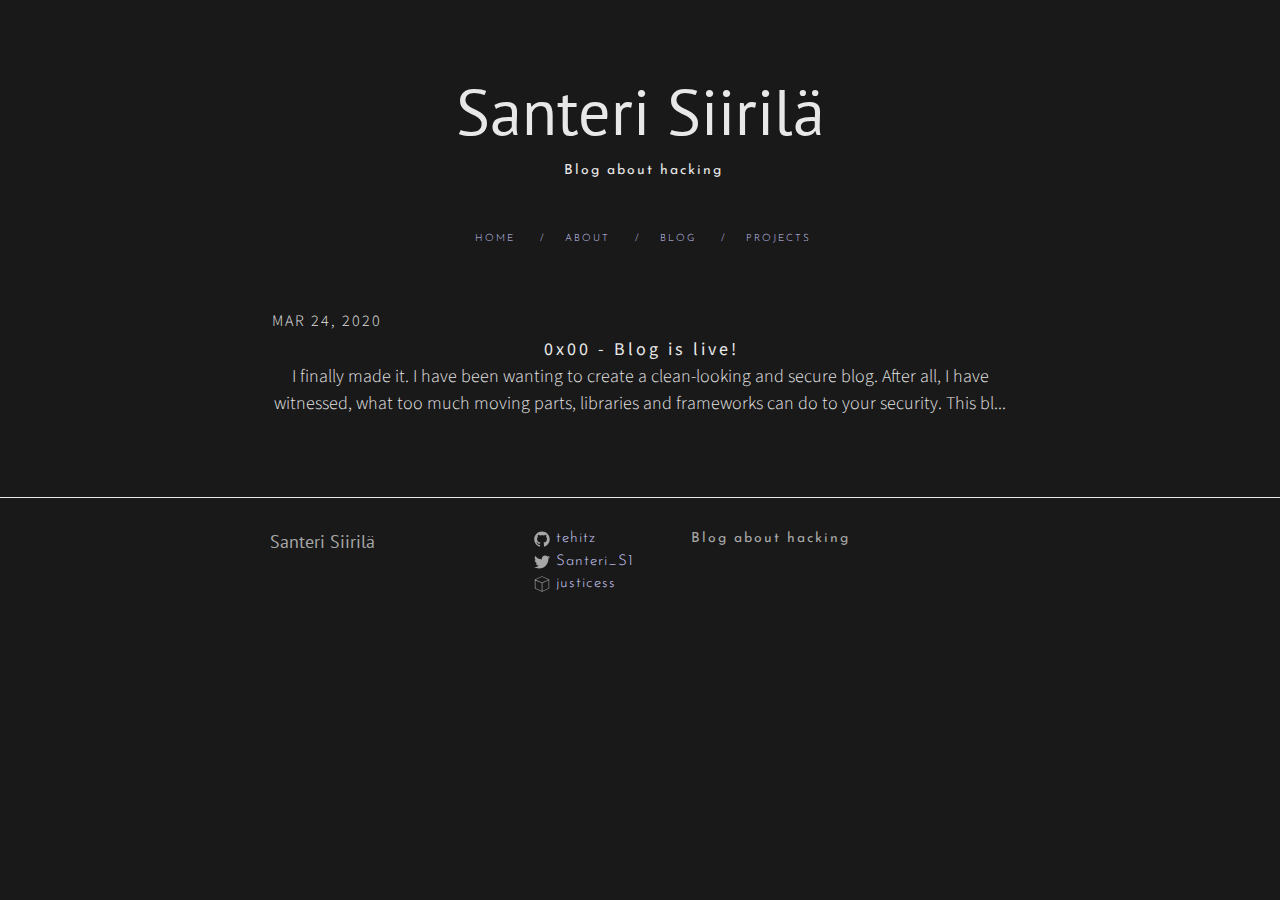
<file: index.html>
<!DOCTYPE html>
<html>

  <head>
  <meta charset="utf-8">
  <meta http-equiv="X-UA-Compatible" content="IE=edge">
  <meta name="viewport" content="width=device-width, initial-scale=1">

  <title>Santeri Siirilä</title>
  <meta name="description" content="Blog about hacking">
  <link href='https://fonts.googleapis.com/css?family=PT+Sans:400,700,400italic,700italic|Source+Sans+Pro:400,700,200,300|Josefin+Sans:400,600,700,300' rel='stylesheet' type='text/css'>
  <link href="https://maxcdn.bootstrapcdn.com/font-awesome/4.5.0/css/font-awesome.min.css" rel="stylesheet">

  <link rel="stylesheet" href="/css/style.css">
  <link rel="canonical" href="http://localhost:4000/">
  <link rel="alternate" type="application/rss+xml" title="Santeri Siirilä" href="http://localhost:4000/feed.xml">
</head>


  <body class=" dark  ">

    
<div class="wrapper">
  <center> <a href="/index.html"><div class="site-title">   Santeri Siirilä </div></a></center>
</div>
<div class="wrapper site-description">
<center>  Blog about hacking </center>
</div>
<div class="wrapper">
  <div class="trigger site-navigation">
    <a class="page-link" href="http://localhost:4000">HOME</a>

    
    
    
    
    
    

    <span class="exclamationMark">/</span><a class="page-link" href="/about/">About</a>
    
    
    

    <span class="exclamationMark">/</span><a class="page-link" href="/blog/">blog</a>
    
    
    
    
    

    <span class="exclamationMark">/</span><a class="page-link" href="/projects/">projects</a>
    
    
    
    
  </div>
</div>


    <div class="page-content">
      <div class="wrapper">
        <div class="home">


  
  <div class="post postContent">
    <div  class="postDate"><time datetime="2020-03-24T13:57:50+02:00" itemprop="datePublished">Mar 24, 2020</time>
    </div>
    <div class="postTag">
      
    </div>
    <br>
    <div class="postTitle">
    <a class='postLink' href="http://localhost:4000/blog/2020/03/24/blog-is-live.html">0x00 - Blog is live!</a>
    </div>
    <div class="postExt">
   I finally made it. I have been wanting to create a clean-looking and secure blog. After all, I have witnessed, what too much moving parts, libraries and frameworks can do to your security.

This bl...
    </div>
  </div>

  
  
  <!--<ul class="post-list">
    
      <li>
        <span class="post-meta-main">Mar 24, 2020</span>

        <h2>
          <a class="post-link-main" href="/blog/2020/03/24/blog-is-live.html">0x00 - Blog is live!</a>
        </h2>
      </li>
    
  </ul>-->



</div>

      </div>
    </div>

    <footer class="site-footer">

  <div class="wrapper">


    <div class="footer-col-wrapper">
      <div class="footer-col footer-col-1">
        <h2 class="footer-heading small-site-title">Santeri Siirilä</h2>
      </div>
      <div class="footer-col footer-col-2 footer-content">
        <ul class="glitcheroo">
          
          <li>
            <a href="https://github.com/tehitz"><span class="icon icon--github"><svg viewBox="0 0 16 16"><path fill="#828282" d="M7.999,0.431c-4.285,0-7.76,3.474-7.76,7.761 c0,3.428,2.223,6.337,5.307,7.363c0.388,0.071,0.53-0.168,0.53-0.374c0-0.184-0.007-0.672-0.01-1.32 c-2.159,0.469-2.614-1.04-2.614-1.04c-0.353-0.896-0.862-1.135-0.862-1.135c-0.705-0.481,0.053-0.472,0.053-0.472 c0.779,0.055,1.189,0.8,1.189,0.8c0.692,1.186,1.816,0.843,2.258,0.645c0.071-0.502,0.271-0.843,0.493-1.037 C4.86,11.425,3.049,10.76,3.049,7.786c0-0.847,0.302-1.54,0.799-2.082C3.768,5.507,3.501,4.718,3.924,3.65 c0,0,0.652-0.209,2.134,0.796C6.677,4.273,7.34,4.187,8,4.184c0.659,0.003,1.323,0.089,1.943,0.261 c1.482-1.004,2.132-0.796,2.132-0.796c0.423,1.068,0.157,1.857,0.077,2.054c0.497,0.542,0.798,1.235,0.798,2.082 c0,2.981-1.814,3.637-3.543,3.829c0.279,0.24,0.527,0.713,0.527,1.437c0,1.037-0.01,1.874-0.01,2.129 c0,0.208,0.14,0.449,0.534,0.373c3.081-1.028,5.302-3.935,5.302-7.362C15.76,3.906,12.285,0.431,7.999,0.431z"/></svg>
</span><span class="username">tehitz</span></a>

          </li>
          

          
          <li>
            <a href="https://twitter.com/Santeri_S1"><span class="icon icon--twitter"><svg viewBox="0 0 16 16"><path fill="#828282" d="M15.969,3.058c-0.586,0.26-1.217,0.436-1.878,0.515c0.675-0.405,1.194-1.045,1.438-1.809c-0.632,0.375-1.332,0.647-2.076,0.793c-0.596-0.636-1.446-1.033-2.387-1.033c-1.806,0-3.27,1.464-3.27,3.27 c0,0.256,0.029,0.506,0.085,0.745C5.163,5.404,2.753,4.102,1.14,2.124C0.859,2.607,0.698,3.168,0.698,3.767 c0,1.134,0.577,2.135,1.455,2.722C1.616,6.472,1.112,6.325,0.671,6.08c0,0.014,0,0.027,0,0.041c0,1.584,1.127,2.906,2.623,3.206 C3.02,9.402,2.731,9.442,2.433,9.442c-0.211,0-0.416-0.021-0.615-0.059c0.416,1.299,1.624,2.245,3.055,2.271 c-1.119,0.877-2.529,1.4-4.061,1.4c-0.264,0-0.524-0.015-0.78-0.046c1.447,0.928,3.166,1.469,5.013,1.469 c6.015,0,9.304-4.983,9.304-9.304c0-0.142-0.003-0.283-0.009-0.423C14.976,4.29,15.531,3.714,15.969,3.058z"/></svg>
</span><span class="username">Santeri_S1</span></a>

          </li>
          

          
          <li>
            <a href="https://www.hackthebox.eu/profile/110808"><span class="icon"><?xml version="1.0" encoding="utf-8"?>
<!-- Svg Vector Icons : http://www.onlinewebfonts.com/icon -->
<!DOCTYPE svg PUBLIC "-//W3C//DTD SVG 1.1//EN" "http://www.w3.org/Graphics/SVG/1.1/DTD/svg11.dtd">
<svg version="1.1" xmlns="http://www.w3.org/2000/svg" xmlns:xlink="http://www.w3.org/1999/xlink" x="0px" y="0px" viewBox="0 0 1000 1000" enable-background="new 0 0 1000 1000" xml:space="preserve">
<g><path d="M50.8,214.2L500,10l449.2,204.2v571.7L500,990L50.8,785.8V214.2L50.8,214.2z M90.6,278.2v482.5l391.3,175V444.5 M915.3,761.9V268.6L524.1,443.3v491.2L915.3,761.9z M907.7,231.7L500,50.6L96.3,236.5L500,409.2L907.7,231.7z"/></g>
</svg>
</span><span class="username">justicess</span></a>

          </li>
          
        </ul>
      </div>

      <div class="footer-col footer-col-3 site-description">
        <p>Blog about hacking</p>
      </div>
    </div>

  </div>

</footer>


  </body>

</html>
</file>
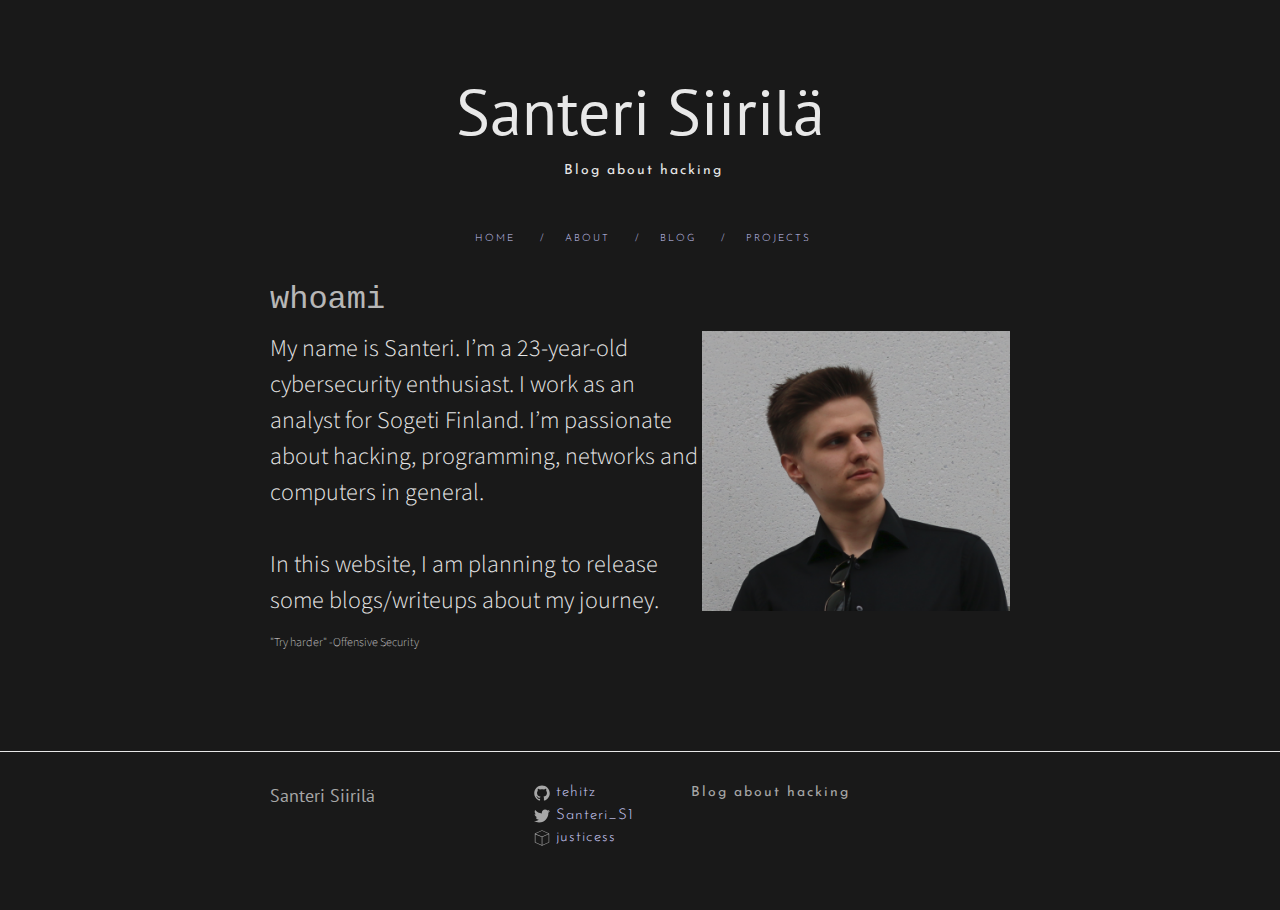
<file: about/index.html>
<!DOCTYPE html>
<html>

  <head>
  <meta charset="utf-8">
  <meta http-equiv="X-UA-Compatible" content="IE=edge">
  <meta name="viewport" content="width=device-width, initial-scale=1">

  <title>About</title>
  <meta name="description" content="Blog about hacking">
  <link href='https://fonts.googleapis.com/css?family=PT+Sans:400,700,400italic,700italic|Source+Sans+Pro:400,700,200,300|Josefin+Sans:400,600,700,300' rel='stylesheet' type='text/css'>
  <link href="https://maxcdn.bootstrapcdn.com/font-awesome/4.5.0/css/font-awesome.min.css" rel="stylesheet">

  <link rel="stylesheet" href="/css/style.css">
  <link rel="canonical" href="http://localhost:4000/about/">
  <link rel="alternate" type="application/rss+xml" title="Santeri Siirilä" href="http://localhost:4000/feed.xml">
</head>


  <body class=" dark  ">

    
<div class="wrapper">
  <center> <a href="/index.html"><div class="site-title">   Santeri Siirilä </div></a></center>
</div>
<div class="wrapper site-description">
<center>  Blog about hacking </center>
</div>
<div class="wrapper">
  <div class="trigger site-navigation">
    <a class="page-link" href="http://localhost:4000">HOME</a>

    
    
    
    
    
    

    <span class="exclamationMark">/</span><a class="page-link" href="/about/">About</a>
    
    
    

    <span class="exclamationMark">/</span><a class="page-link" href="/blog/">blog</a>
    
    
    
    
    

    <span class="exclamationMark">/</span><a class="page-link" href="/projects/">projects</a>
    
    
    
    
  </div>
</div>


    <div class="page-content">
      <div class="wrapper">
        <article class="post">

  <header class="post-header">
  <!--  <h1 class="post-title">About</h1>-->
  </header>

  

  <div class="post-content">
    <h2 class="parent">whoami </h2>

<p><img src="../me.png" alt="Me" class="image-floated" /></p>

<p>My name is Santeri. I’m a 23-year-old cybersecurity enthusiast. I work as an analyst for Sogeti Finland. I’m passionate about hacking, programming, networks and computers in general. <br /><br />
In this website, I am planning to release some blogs/writeups about my journey.</p>

<h6>"Try harder" -Offensive Security</h6>

  </div>

</article>

      </div>
    </div>

    <footer class="site-footer">

  <div class="wrapper">


    <div class="footer-col-wrapper">
      <div class="footer-col footer-col-1">
        <h2 class="footer-heading small-site-title">Santeri Siirilä</h2>
      </div>
      <div class="footer-col footer-col-2 footer-content">
        <ul class="glitcheroo">
          
          <li>
            <a href="https://github.com/tehitz"><span class="icon icon--github"><svg viewBox="0 0 16 16"><path fill="#828282" d="M7.999,0.431c-4.285,0-7.76,3.474-7.76,7.761 c0,3.428,2.223,6.337,5.307,7.363c0.388,0.071,0.53-0.168,0.53-0.374c0-0.184-0.007-0.672-0.01-1.32 c-2.159,0.469-2.614-1.04-2.614-1.04c-0.353-0.896-0.862-1.135-0.862-1.135c-0.705-0.481,0.053-0.472,0.053-0.472 c0.779,0.055,1.189,0.8,1.189,0.8c0.692,1.186,1.816,0.843,2.258,0.645c0.071-0.502,0.271-0.843,0.493-1.037 C4.86,11.425,3.049,10.76,3.049,7.786c0-0.847,0.302-1.54,0.799-2.082C3.768,5.507,3.501,4.718,3.924,3.65 c0,0,0.652-0.209,2.134,0.796C6.677,4.273,7.34,4.187,8,4.184c0.659,0.003,1.323,0.089,1.943,0.261 c1.482-1.004,2.132-0.796,2.132-0.796c0.423,1.068,0.157,1.857,0.077,2.054c0.497,0.542,0.798,1.235,0.798,2.082 c0,2.981-1.814,3.637-3.543,3.829c0.279,0.24,0.527,0.713,0.527,1.437c0,1.037-0.01,1.874-0.01,2.129 c0,0.208,0.14,0.449,0.534,0.373c3.081-1.028,5.302-3.935,5.302-7.362C15.76,3.906,12.285,0.431,7.999,0.431z"/></svg>
</span><span class="username">tehitz</span></a>

          </li>
          

          
          <li>
            <a href="https://twitter.com/Santeri_S1"><span class="icon icon--twitter"><svg viewBox="0 0 16 16"><path fill="#828282" d="M15.969,3.058c-0.586,0.26-1.217,0.436-1.878,0.515c0.675-0.405,1.194-1.045,1.438-1.809c-0.632,0.375-1.332,0.647-2.076,0.793c-0.596-0.636-1.446-1.033-2.387-1.033c-1.806,0-3.27,1.464-3.27,3.27 c0,0.256,0.029,0.506,0.085,0.745C5.163,5.404,2.753,4.102,1.14,2.124C0.859,2.607,0.698,3.168,0.698,3.767 c0,1.134,0.577,2.135,1.455,2.722C1.616,6.472,1.112,6.325,0.671,6.08c0,0.014,0,0.027,0,0.041c0,1.584,1.127,2.906,2.623,3.206 C3.02,9.402,2.731,9.442,2.433,9.442c-0.211,0-0.416-0.021-0.615-0.059c0.416,1.299,1.624,2.245,3.055,2.271 c-1.119,0.877-2.529,1.4-4.061,1.4c-0.264,0-0.524-0.015-0.78-0.046c1.447,0.928,3.166,1.469,5.013,1.469 c6.015,0,9.304-4.983,9.304-9.304c0-0.142-0.003-0.283-0.009-0.423C14.976,4.29,15.531,3.714,15.969,3.058z"/></svg>
</span><span class="username">Santeri_S1</span></a>

          </li>
          

          
          <li>
            <a href="https://www.hackthebox.eu/profile/110808"><span class="icon"><?xml version="1.0" encoding="utf-8"?>
<!-- Svg Vector Icons : http://www.onlinewebfonts.com/icon -->
<!DOCTYPE svg PUBLIC "-//W3C//DTD SVG 1.1//EN" "http://www.w3.org/Graphics/SVG/1.1/DTD/svg11.dtd">
<svg version="1.1" xmlns="http://www.w3.org/2000/svg" xmlns:xlink="http://www.w3.org/1999/xlink" x="0px" y="0px" viewBox="0 0 1000 1000" enable-background="new 0 0 1000 1000" xml:space="preserve">
<g><path d="M50.8,214.2L500,10l449.2,204.2v571.7L500,990L50.8,785.8V214.2L50.8,214.2z M90.6,278.2v482.5l391.3,175V444.5 M915.3,761.9V268.6L524.1,443.3v491.2L915.3,761.9z M907.7,231.7L500,50.6L96.3,236.5L500,409.2L907.7,231.7z"/></g>
</svg>
</span><span class="username">justicess</span></a>

          </li>
          
        </ul>
      </div>

      <div class="footer-col footer-col-3 site-description">
        <p>Blog about hacking</p>
      </div>
    </div>

  </div>

</footer>


  </body>

</html>
</file>
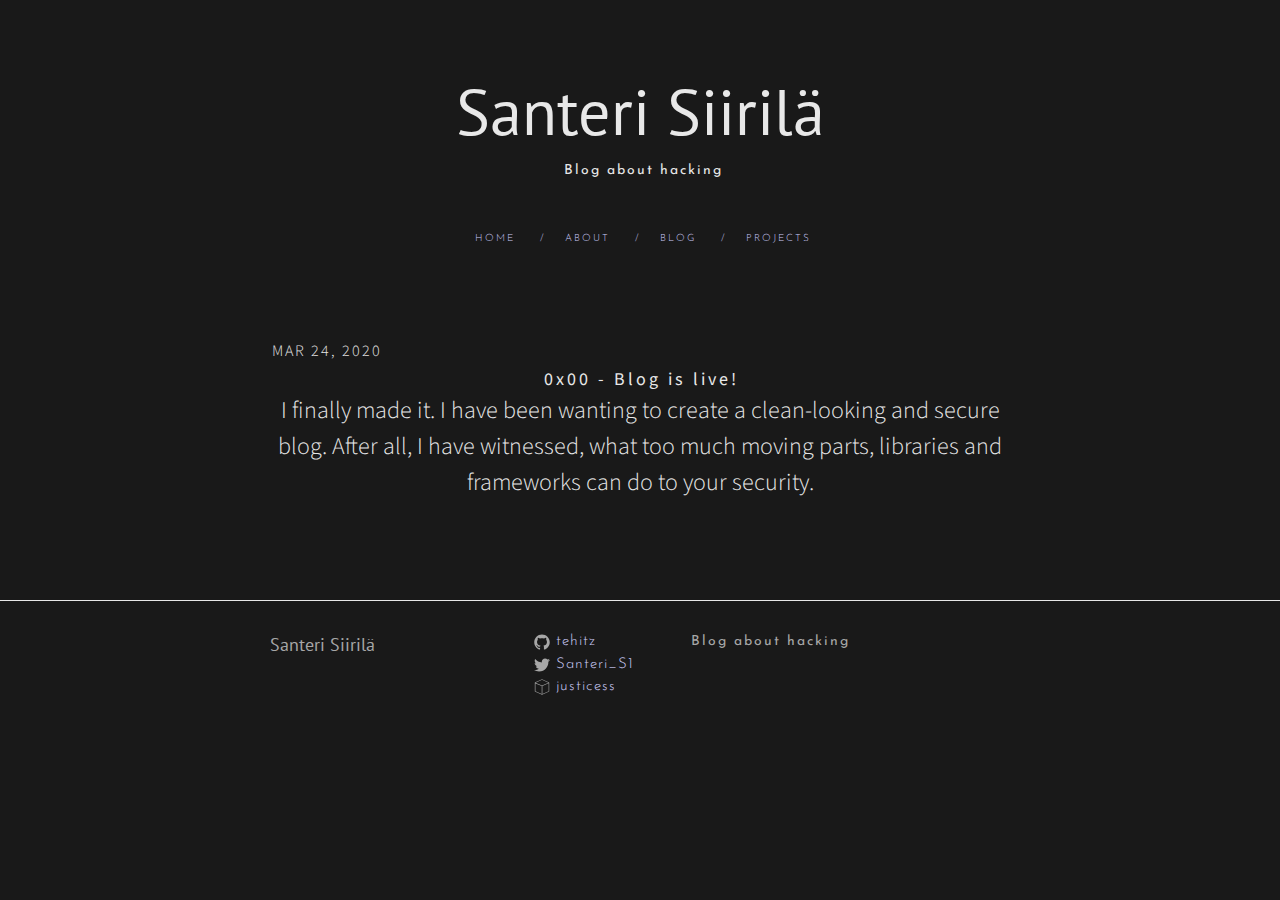
<file: blog/index.html>
<!DOCTYPE html>
<html>

  <head>
  <meta charset="utf-8">
  <meta http-equiv="X-UA-Compatible" content="IE=edge">
  <meta name="viewport" content="width=device-width, initial-scale=1">

  <title>blog</title>
  <meta name="description" content="Blog about hacking">
  <link href='https://fonts.googleapis.com/css?family=PT+Sans:400,700,400italic,700italic|Source+Sans+Pro:400,700,200,300|Josefin+Sans:400,600,700,300' rel='stylesheet' type='text/css'>
  <link href="https://maxcdn.bootstrapcdn.com/font-awesome/4.5.0/css/font-awesome.min.css" rel="stylesheet">

  <link rel="stylesheet" href="/css/style.css">
  <link rel="canonical" href="http://localhost:4000/blog/">
  <link rel="alternate" type="application/rss+xml" title="Santeri Siirilä" href="http://localhost:4000/feed.xml">
</head>


  <body class=" dark  ">

    
<div class="wrapper">
  <center> <a href="/index.html"><div class="site-title">   Santeri Siirilä </div></a></center>
</div>
<div class="wrapper site-description">
<center>  Blog about hacking </center>
</div>
<div class="wrapper">
  <div class="trigger site-navigation">
    <a class="page-link" href="http://localhost:4000">HOME</a>

    
    
    
    
    
    

    <span class="exclamationMark">/</span><a class="page-link" href="/about/">About</a>
    
    
    

    <span class="exclamationMark">/</span><a class="page-link" href="/blog/">blog</a>
    
    
    
    
    

    <span class="exclamationMark">/</span><a class="page-link" href="/projects/">projects</a>
    
    
    
    
  </div>
</div>


    <div class="page-content">
      <div class="wrapper">
        <article class="post">

  <header class="post-header">
  <!--  <h1 class="post-title">blog</h1>-->
  </header>

  

  <div class="post-content">
    





<div class="post postContent">
  <div  class="postDate"><time datetime="2020-03-24T13:57:50+02:00" itemprop="datePublished">Mar 24, 2020</time>
  </div>
  <div class="postTag">
    
  </div>
  <br>
  <div class="postTitle">
  <a class='postLink' href="http://localhost:4000/blog/2020/03/24/blog-is-live.html">0x00 - Blog is live!</a>
  </div>
  <div class="postExt">
    <p>I finally made it. I have been wanting to create a clean-looking and secure blog. After all, I have witnessed, what too much moving parts, libraries and frameworks can do to your security.</p>

  </div>
</div>





  </div>

</article>

      </div>
    </div>

    <footer class="site-footer">

  <div class="wrapper">


    <div class="footer-col-wrapper">
      <div class="footer-col footer-col-1">
        <h2 class="footer-heading small-site-title">Santeri Siirilä</h2>
      </div>
      <div class="footer-col footer-col-2 footer-content">
        <ul class="glitcheroo">
          
          <li>
            <a href="https://github.com/tehitz"><span class="icon icon--github"><svg viewBox="0 0 16 16"><path fill="#828282" d="M7.999,0.431c-4.285,0-7.76,3.474-7.76,7.761 c0,3.428,2.223,6.337,5.307,7.363c0.388,0.071,0.53-0.168,0.53-0.374c0-0.184-0.007-0.672-0.01-1.32 c-2.159,0.469-2.614-1.04-2.614-1.04c-0.353-0.896-0.862-1.135-0.862-1.135c-0.705-0.481,0.053-0.472,0.053-0.472 c0.779,0.055,1.189,0.8,1.189,0.8c0.692,1.186,1.816,0.843,2.258,0.645c0.071-0.502,0.271-0.843,0.493-1.037 C4.86,11.425,3.049,10.76,3.049,7.786c0-0.847,0.302-1.54,0.799-2.082C3.768,5.507,3.501,4.718,3.924,3.65 c0,0,0.652-0.209,2.134,0.796C6.677,4.273,7.34,4.187,8,4.184c0.659,0.003,1.323,0.089,1.943,0.261 c1.482-1.004,2.132-0.796,2.132-0.796c0.423,1.068,0.157,1.857,0.077,2.054c0.497,0.542,0.798,1.235,0.798,2.082 c0,2.981-1.814,3.637-3.543,3.829c0.279,0.24,0.527,0.713,0.527,1.437c0,1.037-0.01,1.874-0.01,2.129 c0,0.208,0.14,0.449,0.534,0.373c3.081-1.028,5.302-3.935,5.302-7.362C15.76,3.906,12.285,0.431,7.999,0.431z"/></svg>
</span><span class="username">tehitz</span></a>

          </li>
          

          
          <li>
            <a href="https://twitter.com/Santeri_S1"><span class="icon icon--twitter"><svg viewBox="0 0 16 16"><path fill="#828282" d="M15.969,3.058c-0.586,0.26-1.217,0.436-1.878,0.515c0.675-0.405,1.194-1.045,1.438-1.809c-0.632,0.375-1.332,0.647-2.076,0.793c-0.596-0.636-1.446-1.033-2.387-1.033c-1.806,0-3.27,1.464-3.27,3.27 c0,0.256,0.029,0.506,0.085,0.745C5.163,5.404,2.753,4.102,1.14,2.124C0.859,2.607,0.698,3.168,0.698,3.767 c0,1.134,0.577,2.135,1.455,2.722C1.616,6.472,1.112,6.325,0.671,6.08c0,0.014,0,0.027,0,0.041c0,1.584,1.127,2.906,2.623,3.206 C3.02,9.402,2.731,9.442,2.433,9.442c-0.211,0-0.416-0.021-0.615-0.059c0.416,1.299,1.624,2.245,3.055,2.271 c-1.119,0.877-2.529,1.4-4.061,1.4c-0.264,0-0.524-0.015-0.78-0.046c1.447,0.928,3.166,1.469,5.013,1.469 c6.015,0,9.304-4.983,9.304-9.304c0-0.142-0.003-0.283-0.009-0.423C14.976,4.29,15.531,3.714,15.969,3.058z"/></svg>
</span><span class="username">Santeri_S1</span></a>

          </li>
          

          
          <li>
            <a href="https://www.hackthebox.eu/profile/110808"><span class="icon"><?xml version="1.0" encoding="utf-8"?>
<!-- Svg Vector Icons : http://www.onlinewebfonts.com/icon -->
<!DOCTYPE svg PUBLIC "-//W3C//DTD SVG 1.1//EN" "http://www.w3.org/Graphics/SVG/1.1/DTD/svg11.dtd">
<svg version="1.1" xmlns="http://www.w3.org/2000/svg" xmlns:xlink="http://www.w3.org/1999/xlink" x="0px" y="0px" viewBox="0 0 1000 1000" enable-background="new 0 0 1000 1000" xml:space="preserve">
<g><path d="M50.8,214.2L500,10l449.2,204.2v571.7L500,990L50.8,785.8V214.2L50.8,214.2z M90.6,278.2v482.5l391.3,175V444.5 M915.3,761.9V268.6L524.1,443.3v491.2L915.3,761.9z M907.7,231.7L500,50.6L96.3,236.5L500,409.2L907.7,231.7z"/></g>
</svg>
</span><span class="username">justicess</span></a>

          </li>
          
        </ul>
      </div>

      <div class="footer-col footer-col-3 site-description">
        <p>Blog about hacking</p>
      </div>
    </div>

  </div>

</footer>


  </body>

</html>
</file>
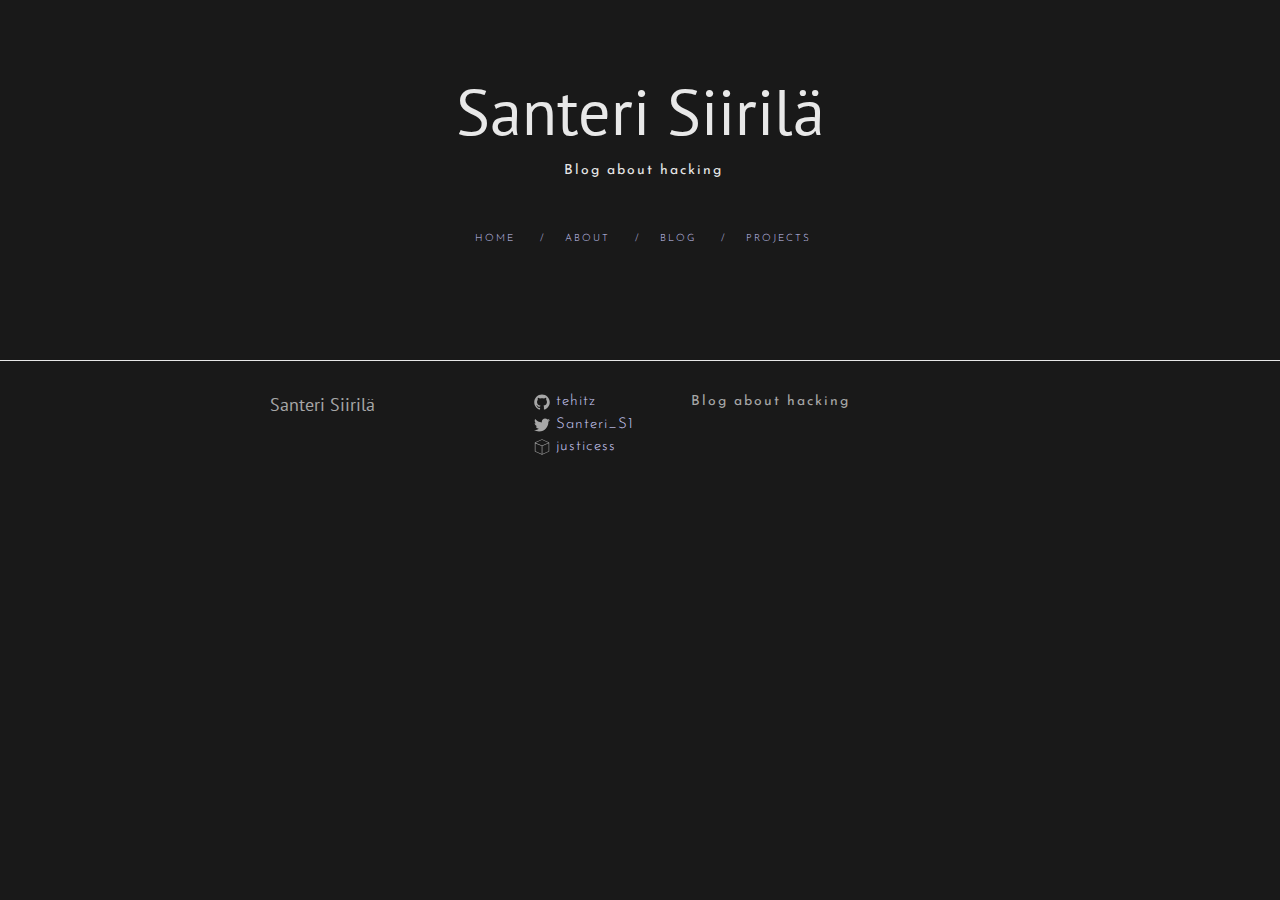
<file: projects/index.html>
<!DOCTYPE html>
<html>

  <head>
  <meta charset="utf-8">
  <meta http-equiv="X-UA-Compatible" content="IE=edge">
  <meta name="viewport" content="width=device-width, initial-scale=1">

  <title>projects</title>
  <meta name="description" content="Blog about hacking">
  <link href='https://fonts.googleapis.com/css?family=PT+Sans:400,700,400italic,700italic|Source+Sans+Pro:400,700,200,300|Josefin+Sans:400,600,700,300' rel='stylesheet' type='text/css'>
  <link href="https://maxcdn.bootstrapcdn.com/font-awesome/4.5.0/css/font-awesome.min.css" rel="stylesheet">

  <link rel="stylesheet" href="/css/style.css">
  <link rel="canonical" href="http://localhost:4000/projects/">
  <link rel="alternate" type="application/rss+xml" title="Santeri Siirilä" href="http://localhost:4000/feed.xml">
</head>


  <body class=" dark  ">

    
<div class="wrapper">
  <center> <a href="/index.html"><div class="site-title">   Santeri Siirilä </div></a></center>
</div>
<div class="wrapper site-description">
<center>  Blog about hacking </center>
</div>
<div class="wrapper">
  <div class="trigger site-navigation">
    <a class="page-link" href="http://localhost:4000">HOME</a>

    
    
    
    
    
    

    <span class="exclamationMark">/</span><a class="page-link" href="/about/">About</a>
    
    
    

    <span class="exclamationMark">/</span><a class="page-link" href="/blog/">blog</a>
    
    
    
    
    

    <span class="exclamationMark">/</span><a class="page-link" href="/projects/">projects</a>
    
    
    
    
  </div>
</div>


    <div class="page-content">
      <div class="wrapper">
        <article class="post">

  <header class="post-header">
  <!--  <h1 class="post-title">projects</h1>-->
  </header>

  

  <div class="post-content">
    






  </div>

</article>

      </div>
    </div>

    <footer class="site-footer">

  <div class="wrapper">


    <div class="footer-col-wrapper">
      <div class="footer-col footer-col-1">
        <h2 class="footer-heading small-site-title">Santeri Siirilä</h2>
      </div>
      <div class="footer-col footer-col-2 footer-content">
        <ul class="glitcheroo">
          
          <li>
            <a href="https://github.com/tehitz"><span class="icon icon--github"><svg viewBox="0 0 16 16"><path fill="#828282" d="M7.999,0.431c-4.285,0-7.76,3.474-7.76,7.761 c0,3.428,2.223,6.337,5.307,7.363c0.388,0.071,0.53-0.168,0.53-0.374c0-0.184-0.007-0.672-0.01-1.32 c-2.159,0.469-2.614-1.04-2.614-1.04c-0.353-0.896-0.862-1.135-0.862-1.135c-0.705-0.481,0.053-0.472,0.053-0.472 c0.779,0.055,1.189,0.8,1.189,0.8c0.692,1.186,1.816,0.843,2.258,0.645c0.071-0.502,0.271-0.843,0.493-1.037 C4.86,11.425,3.049,10.76,3.049,7.786c0-0.847,0.302-1.54,0.799-2.082C3.768,5.507,3.501,4.718,3.924,3.65 c0,0,0.652-0.209,2.134,0.796C6.677,4.273,7.34,4.187,8,4.184c0.659,0.003,1.323,0.089,1.943,0.261 c1.482-1.004,2.132-0.796,2.132-0.796c0.423,1.068,0.157,1.857,0.077,2.054c0.497,0.542,0.798,1.235,0.798,2.082 c0,2.981-1.814,3.637-3.543,3.829c0.279,0.24,0.527,0.713,0.527,1.437c0,1.037-0.01,1.874-0.01,2.129 c0,0.208,0.14,0.449,0.534,0.373c3.081-1.028,5.302-3.935,5.302-7.362C15.76,3.906,12.285,0.431,7.999,0.431z"/></svg>
</span><span class="username">tehitz</span></a>

          </li>
          

          
          <li>
            <a href="https://twitter.com/Santeri_S1"><span class="icon icon--twitter"><svg viewBox="0 0 16 16"><path fill="#828282" d="M15.969,3.058c-0.586,0.26-1.217,0.436-1.878,0.515c0.675-0.405,1.194-1.045,1.438-1.809c-0.632,0.375-1.332,0.647-2.076,0.793c-0.596-0.636-1.446-1.033-2.387-1.033c-1.806,0-3.27,1.464-3.27,3.27 c0,0.256,0.029,0.506,0.085,0.745C5.163,5.404,2.753,4.102,1.14,2.124C0.859,2.607,0.698,3.168,0.698,3.767 c0,1.134,0.577,2.135,1.455,2.722C1.616,6.472,1.112,6.325,0.671,6.08c0,0.014,0,0.027,0,0.041c0,1.584,1.127,2.906,2.623,3.206 C3.02,9.402,2.731,9.442,2.433,9.442c-0.211,0-0.416-0.021-0.615-0.059c0.416,1.299,1.624,2.245,3.055,2.271 c-1.119,0.877-2.529,1.4-4.061,1.4c-0.264,0-0.524-0.015-0.78-0.046c1.447,0.928,3.166,1.469,5.013,1.469 c6.015,0,9.304-4.983,9.304-9.304c0-0.142-0.003-0.283-0.009-0.423C14.976,4.29,15.531,3.714,15.969,3.058z"/></svg>
</span><span class="username">Santeri_S1</span></a>

          </li>
          

          
          <li>
            <a href="https://www.hackthebox.eu/profile/110808"><span class="icon"><?xml version="1.0" encoding="utf-8"?>
<!-- Svg Vector Icons : http://www.onlinewebfonts.com/icon -->
<!DOCTYPE svg PUBLIC "-//W3C//DTD SVG 1.1//EN" "http://www.w3.org/Graphics/SVG/1.1/DTD/svg11.dtd">
<svg version="1.1" xmlns="http://www.w3.org/2000/svg" xmlns:xlink="http://www.w3.org/1999/xlink" x="0px" y="0px" viewBox="0 0 1000 1000" enable-background="new 0 0 1000 1000" xml:space="preserve">
<g><path d="M50.8,214.2L500,10l449.2,204.2v571.7L500,990L50.8,785.8V214.2L50.8,214.2z M90.6,278.2v482.5l391.3,175V444.5 M915.3,761.9V268.6L524.1,443.3v491.2L915.3,761.9z M907.7,231.7L500,50.6L96.3,236.5L500,409.2L907.7,231.7z"/></g>
</svg>
</span><span class="username">justicess</span></a>

          </li>
          
        </ul>
      </div>

      <div class="footer-col footer-col-3 site-description">
        <p>Blog about hacking</p>
      </div>
    </div>

  </div>

</footer>


  </body>

</html>
</file>
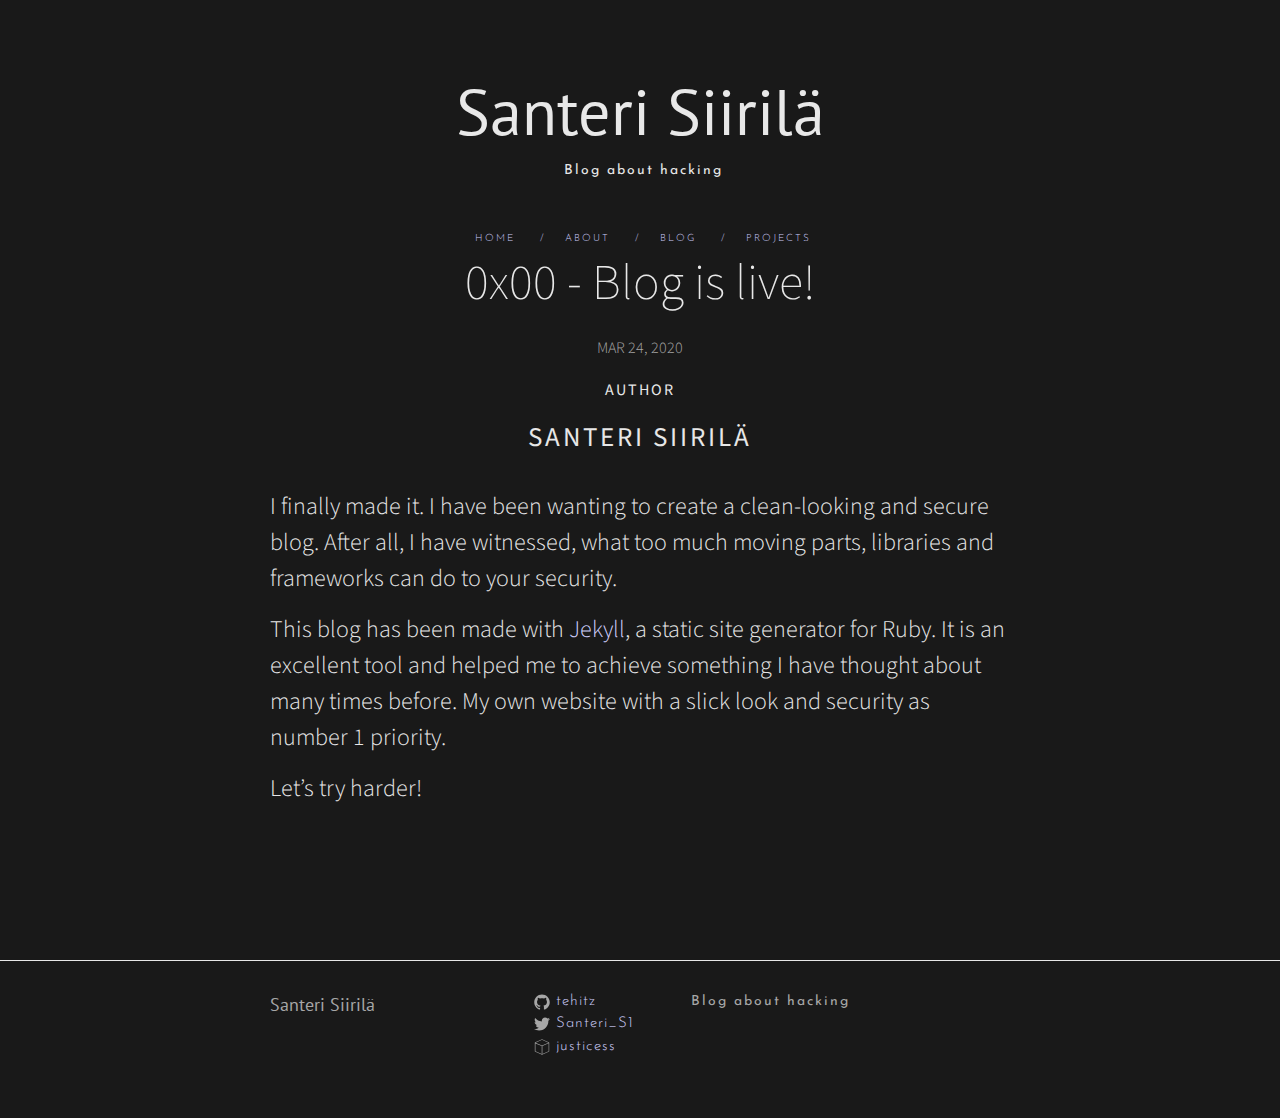
<file: blog/2020/03/24/blog-is-live.html>
<!DOCTYPE html>
<html>

  <head>
  <meta charset="utf-8">
  <meta http-equiv="X-UA-Compatible" content="IE=edge">
  <meta name="viewport" content="width=device-width, initial-scale=1">

  <title>0x00 - Blog is live!</title>
  <meta name="description" content="I finally made it. I have been wanting to create a clean-looking and secure blog. After all, I have witnessed, what too much moving parts, libraries and fram...">
  <link href='https://fonts.googleapis.com/css?family=PT+Sans:400,700,400italic,700italic|Source+Sans+Pro:400,700,200,300|Josefin+Sans:400,600,700,300' rel='stylesheet' type='text/css'>
  <link href="https://maxcdn.bootstrapcdn.com/font-awesome/4.5.0/css/font-awesome.min.css" rel="stylesheet">

  <link rel="stylesheet" href="/css/style.css">
  <link rel="canonical" href="http://localhost:4000/blog/2020/03/24/blog-is-live.html">
  <link rel="alternate" type="application/rss+xml" title="Santeri Siirilä" href="http://localhost:4000/feed.xml">
</head>


  <body class=" dark  ">

    
<div class="wrapper">
  <center> <a href="/index.html"><div class="site-title">   Santeri Siirilä </div></a></center>
</div>
<div class="wrapper site-description">
<center>  Blog about hacking </center>
</div>
<div class="wrapper">
  <div class="trigger site-navigation">
    <a class="page-link" href="http://localhost:4000">HOME</a>

    
    
    
    
    
    

    <span class="exclamationMark">/</span><a class="page-link" href="/about/">About</a>
    
    
    

    <span class="exclamationMark">/</span><a class="page-link" href="/blog/">blog</a>
    
    
    
    
    

    <span class="exclamationMark">/</span><a class="page-link" href="/projects/">projects</a>
    
    
    
    
  </div>
</div>


    <div class="page-content">
      <div class="wrapper">
        <article class="post" itemscope itemtype="http://schema.org/BlogPosting">

  <header class="post-header">
    <h1 class="post-title" itemprop="name headline"><a class="post-title-link"  href="/blog/2020/03/24/blog-is-live.html">0x00 - Blog is live!</a></h1>
  <center>  <p class="post-meta"><time datetime="2020-03-24T13:57:50+02:00" itemprop="datePublished">Mar 24, 2020</time></p>
    
     <div class="">
       <center><p ><strong><span class="authorKeyword">Author</span><span class="small-site-title"> <h2 style="letter-spacing: 3px !important;
       text-transform: uppercase !important;">Santeri Siirilä</h2></span></strong></p></center>

     </div>
     
   </center>
  </header>

  <div class="post-content" itemprop="articleBody">
    <p>I finally made it. I have been wanting to create a clean-looking and secure blog. After all, I have witnessed, what too much moving parts, libraries and frameworks can do to your security.</p>

<p>This blog has been made with <a href="https://jekyllrb.com/">Jekyll</a>, a static site generator for Ruby. It is an excellent tool and helped me to achieve something I have thought about many times before. My own website with a slick look and security as number 1 priority.</p>

<p>Let’s try harder!</p>

  </div>

  <footer class="postNavigation">
  
  
  </footer>


</article>

      </div>
    </div>

    <footer class="site-footer">

  <div class="wrapper">


    <div class="footer-col-wrapper">
      <div class="footer-col footer-col-1">
        <h2 class="footer-heading small-site-title">Santeri Siirilä</h2>
      </div>
      <div class="footer-col footer-col-2 footer-content">
        <ul class="glitcheroo">
          
          <li>
            <a href="https://github.com/tehitz"><span class="icon icon--github"><svg viewBox="0 0 16 16"><path fill="#828282" d="M7.999,0.431c-4.285,0-7.76,3.474-7.76,7.761 c0,3.428,2.223,6.337,5.307,7.363c0.388,0.071,0.53-0.168,0.53-0.374c0-0.184-0.007-0.672-0.01-1.32 c-2.159,0.469-2.614-1.04-2.614-1.04c-0.353-0.896-0.862-1.135-0.862-1.135c-0.705-0.481,0.053-0.472,0.053-0.472 c0.779,0.055,1.189,0.8,1.189,0.8c0.692,1.186,1.816,0.843,2.258,0.645c0.071-0.502,0.271-0.843,0.493-1.037 C4.86,11.425,3.049,10.76,3.049,7.786c0-0.847,0.302-1.54,0.799-2.082C3.768,5.507,3.501,4.718,3.924,3.65 c0,0,0.652-0.209,2.134,0.796C6.677,4.273,7.34,4.187,8,4.184c0.659,0.003,1.323,0.089,1.943,0.261 c1.482-1.004,2.132-0.796,2.132-0.796c0.423,1.068,0.157,1.857,0.077,2.054c0.497,0.542,0.798,1.235,0.798,2.082 c0,2.981-1.814,3.637-3.543,3.829c0.279,0.24,0.527,0.713,0.527,1.437c0,1.037-0.01,1.874-0.01,2.129 c0,0.208,0.14,0.449,0.534,0.373c3.081-1.028,5.302-3.935,5.302-7.362C15.76,3.906,12.285,0.431,7.999,0.431z"/></svg>
</span><span class="username">tehitz</span></a>

          </li>
          

          
          <li>
            <a href="https://twitter.com/Santeri_S1"><span class="icon icon--twitter"><svg viewBox="0 0 16 16"><path fill="#828282" d="M15.969,3.058c-0.586,0.26-1.217,0.436-1.878,0.515c0.675-0.405,1.194-1.045,1.438-1.809c-0.632,0.375-1.332,0.647-2.076,0.793c-0.596-0.636-1.446-1.033-2.387-1.033c-1.806,0-3.27,1.464-3.27,3.27 c0,0.256,0.029,0.506,0.085,0.745C5.163,5.404,2.753,4.102,1.14,2.124C0.859,2.607,0.698,3.168,0.698,3.767 c0,1.134,0.577,2.135,1.455,2.722C1.616,6.472,1.112,6.325,0.671,6.08c0,0.014,0,0.027,0,0.041c0,1.584,1.127,2.906,2.623,3.206 C3.02,9.402,2.731,9.442,2.433,9.442c-0.211,0-0.416-0.021-0.615-0.059c0.416,1.299,1.624,2.245,3.055,2.271 c-1.119,0.877-2.529,1.4-4.061,1.4c-0.264,0-0.524-0.015-0.78-0.046c1.447,0.928,3.166,1.469,5.013,1.469 c6.015,0,9.304-4.983,9.304-9.304c0-0.142-0.003-0.283-0.009-0.423C14.976,4.29,15.531,3.714,15.969,3.058z"/></svg>
</span><span class="username">Santeri_S1</span></a>

          </li>
          

          
          <li>
            <a href="https://www.hackthebox.eu/profile/110808"><span class="icon"><?xml version="1.0" encoding="utf-8"?>
<!-- Svg Vector Icons : http://www.onlinewebfonts.com/icon -->
<!DOCTYPE svg PUBLIC "-//W3C//DTD SVG 1.1//EN" "http://www.w3.org/Graphics/SVG/1.1/DTD/svg11.dtd">
<svg version="1.1" xmlns="http://www.w3.org/2000/svg" xmlns:xlink="http://www.w3.org/1999/xlink" x="0px" y="0px" viewBox="0 0 1000 1000" enable-background="new 0 0 1000 1000" xml:space="preserve">
<g><path d="M50.8,214.2L500,10l449.2,204.2v571.7L500,990L50.8,785.8V214.2L50.8,214.2z M90.6,278.2v482.5l391.3,175V444.5 M915.3,761.9V268.6L524.1,443.3v491.2L915.3,761.9z M907.7,231.7L500,50.6L96.3,236.5L500,409.2L907.7,231.7z"/></g>
</svg>
</span><span class="username">justicess</span></a>

          </li>
          
        </ul>
      </div>

      <div class="footer-col footer-col-3 site-description">
        <p>Blog about hacking</p>
      </div>
    </div>

  </div>

</footer>


  </body>

</html>
</file>
<file: css/style.css>
/** Website colors. Determine color palette for dark and light theme */
/** Light color palette */
/** Dark color palette */
/** Light theme color definitions */
body.light { color: #111; background-color: #fdfdfd; /** Links */ /** Code formatting */ /** Icons */ /** Site header */ /** Site footer */ }

body.light a { color: #aaa !important; }

body.light a:visited { color: #2b2b2b; }

body.light a:hover { color: #2b2b2b !important; border-color: #848484; }

body.light a.page-link:hover { color: #111; border-color: #2b2b2b; }

body.light a.postLink { color: #DC143C !important; border-color: #DC143C; }

body.light a.postLink:visited { color: #DC143C !important; border-color: #DC143C; }

body.light a.post-title-link { color: #DC143C !important; border-color: #DC143C; }

body.light a.post-title-link:visited { color: #DC143C !important; border-color: #DC143C; }

body.light blockquote { color: #828282; border-left-color: #e8e8e8; }

body.light pre, body.light code { border-color: #e8e8e8; background-color: #EEF; }

body.light .icon > svg path { fill: #828282; }

body.light .site-header { border-top-color: #424242; border-bottom-color: #e8e8e8; }

body.light .site-title, body.light .site-title:visited { color: #424242; }

body.light .site-navigation { color: #aaa; }

body.light .page-tagline { color: #aaa; }

body.light .page-link { color: #aaa; }

body.light .site-nav .page-link { color: #111; }

@media screen and (max-width: 600px) { body.light { background-color: #fdfdfd; border: 1px solid #e8e8e8; }
  body.light .menu-icon > svg path { fill: #424242; } }

body.light .site-footer { border-top-color: #e8e8e8; }

body.light .footer-col-wrapper { color: #828282; }

/** Dark theme color definitions */
body.dark { color: #e7e7e7; background-color: #191919; /** Links */ /** Code formatting */ /** Icons */ /** Site header */ /** Page content */ /** Site footer */ }

body.dark a { color: #ccccf8 !important; }

body.dark a:visited { color: #686868; }

body.dark a:hover { color: #1818ad !important; border-color: #8989ef; }

body.dark a.page-link:hover { color: #e7e7e7; border-color: #1818ad; }

body.dark a.postLink { color: #e8e8e8 !important; border-color: #e8e8e8; }

body.dark a.postLink:visited { color: #e8e8e8 !important; border-color: #e8e8e8; }

body.dark a.post-title-link { color: #e8e8e8 !important; border-color: #e8e8e8; }

body.dark a.post-title-link:visited { color: #e8e8e8 !important; border-color: #e8e8e8; }

body.dark blockquote { color: #A7A7A7; border-left-color: #e8e8e8; }

body.dark pre, body.dark code { border-color: #A7A7A7; background-color: #2f2f33; }

@media screen and (max-width: 495px) { body.dark pre, body.dark code { font-size: 12px; } }

body.dark .icon > svg path { fill: #A7A7A7; }

body.dark .site-header { border-top-color: #424242; border-bottom-color: #e8e8e8; }

body.dark .site-title, body.dark .site-title:visited { color: #e8e8e8; }

body.dark .site-navigation { color: #ccccf8; }

body.dark .page-tagline { color: #ccccf8; }

body.dark .page-link { color: #ccccf8; }

body.dark .site-nav .page-link { color: #e7e7e7; }

@media screen and (max-width: 600px) { body.dark { background-color: #191919; border: 1px solid #e8e8e8; }
  body.dark .menu-icon > svg path { fill: #424242; } }

body.dark .post-meta { color: #A7A7A7; }

body.dark .site-footer { border-top-color: #e8e8e8; }

body.dark .footer-col-wrapper { color: #A7A7A7; }

/** Reset some basic elements */
body, h1, h2, h3, h4, h5, h6, p, blockquote, pre, hr, dl, dd, ol, ul, figure { margin: 0; padding: 0; }

/** Basic styling */
body { font: 400 16px/1.5 "PT Sans", Helvetica, Arial, sans-serif; -webkit-text-size-adjust: 100%; -webkit-font-feature-settings: "kern" 1; -moz-font-feature-settings: "kern" 1; -o-font-feature-settings: "kern" 1; font-feature-settings: "kern" 1; font-kerning: normal; }

/** Set `margin-bottom` to maintain vertical rhythm */
h1, h2, h3, h4, h5, h6, p, blockquote, pre, ul, ol, dl, figure, .highlight { margin-bottom: 15px; }

/** Images */
img { max-width: 100%; vertical-align: middle; }

/** Figures */
figure > img { display: block; }

figcaption { font-size: 14px; }

/** Lists */
ul, ol { margin-left: 30px; }

li > ul, li > ol { margin-bottom: 0; }

/** Headings */
h1, h2, h3, h4, h5, h6 { font-weight: 12; }

/** Links */
a { text-decoration: none; }

a:hover { border-bottom: 1px dotted; }

a.page-link:hover { border-bottom: 1px dotted; }

a.postLink:hover { border-bottom: 1px dotted; }

a.post-title-link:hover { border-bottom: 1px dotted !important; }

/** Blockquotes */
blockquote { border-left: 4px solid; padding-left: 15px; font-size: 18px; letter-spacing: -1px; font-style: italic; }

blockquote > :last-child { margin-bottom: 0; }

/** Code formatting */
pre, code { font-size: 15px; border: 1px solid; border-radius: 3px; }

code { padding: 1px 5px; }

pre { padding: 8px 12px; overflow-x: auto; }

pre > code { border: 0; padding-right: 0; padding-left: 0; }

/** Wrapper */
.wrapper { max-width: -webkit-calc(800px - (30px * 2)); max-width: calc(800px - (30px * 2)); margin-right: auto; margin-left: auto; padding-right: 30px; padding-left: 30px; }

@media screen and (max-width: 800px) { .wrapper { max-width: -webkit-calc(800px - (30px)); max-width: calc(800px - (30px)); padding-right: 15px; padding-left: 15px; } }

@media screen and (max-width: 495px) { .wrapper { max-width: 495px; padding-right: 15px; padding-left: 15px; } }

/** Clearfix */
.wrapper:after, .footer-col-wrapper:after { content: ""; display: table; clear: both; }

/** Icons */
.icon > svg { display: inline-block; width: 16px; height: 16px; vertical-align: middle; }

.post { font-family: "Source Sans Pro"; font-size: 18px; font-weight: 300; padding-top: 0; }

.home { padding-bottom: 5em; }

.download { padding: 10px; }

.authorKeyword { text-transform: uppercase; font-size: 16px; letter-spacing: 2px; text-indent: 2px; padding-top: 0.5em; }

.writtenBy { letter-spacing: 0; text-indent: 0; text-transform: uppercase; }

.archive-intro { font-size: 14px; text-transform: uppercase; letter-spacing: 2px; text-indent: 2px; }

.archiveIntro { text-align: center; }

.hint { text-transform: uppercase; font-size: 11px; letter-spacing: 2px; text-indent: 2px; }

.example { font-family: 'Menlo'; padding: 10px; }

.manual { text-transform: uppercase; font-size: 16px; letter-spacing: 2px; text-indent: 2px; }

.postContent { padding-top: 3.5em; text-align: center; }

.postDate { float: left; text-transform: uppercase; font-family: "Source Sans Pro"; font-size: 16px; font-weight: 300; letter-spacing: 2px; text-indent: 2px; }

.postTag { float: right; }

.postTitle { font-weight: 400; text-align: center; letter-spacing: 3px; text-indent: 3px; }

/** Site header */
.site-header { border-top: 5px solid; border-bottom: 1px solid; min-height: 56px; position: relative; }

.site-title { font-size: 64px; font-weight: 100; font-family: 'PT Sans'; text-transform: capitalize; font-weight: 500; margin-top: 1em; }

.site-description { font-size: 14px; letter-spacing: 2px; text-indent: 6px; font-family: 'Josefin Sans'; }

.exclamationMark { padding-left: 2em; padding-right: 2em; }

.site-navigation { text-transform: uppercase; font-size: 10px; letter-spacing: 2px; text-indent: 6px; font-family: 'Josefin Sans'; font-weight: 300; padding-top: 5em; text-align: center; }

.page-title { text-transform: uppercase; letter-spacing: 2px; text-indent: 2px; font-family: "PT Sans"; font-size: 12px; text-align: center; }

.page-tagline { font-size: 18px; font-family: "PT Sans"; text-align: center; text-transform: lowercase; }

.site-nav .page-link { line-height: 1.5; }

.site-nav .page-link:not(:last-child) { margin-right: 20px; }

@media screen and (max-width: 600px) { .site-nav { position: absolute; top: 9px; right: 15px; border-radius: 5px; text-align: right; }
  .site-nav .menu-icon { display: block; float: right; width: 36px; height: 26px; line-height: 0; padding-top: 10px; text-align: center; }
  .site-nav .menu-icon > svg { width: 18px; height: 15px; }
  .site-nav .trigger { clear: both; display: none; }
  .site-nav:hover .trigger { display: block; padding-bottom: 5px; }
  .site-nav .page-link { display: block; padding: 5px 10px; margin-left: 20px; }
  .site-nav .page-link:not(:last-child) { margin-right: 0; } }

/** Site footer */
.site-footer { border-top: 1px solid; padding: 30px 0; }

.footer-heading { font-size: 18px; margin-bottom: 15px; }

.contact-list, .social-media-list { list-style: none; margin-left: 0; }

.small-site-title { font-family: "PT Sans"; }

.footer-col-wrapper { font-size: 15px; margin-left: -15px; }

.footer-content { font-family: "Josefin Sans"; font-weight: 300; letter-spacing: 1px; }

.footer-col { float: left; margin-bottom: 15px; padding-left: 15px; }

.footer-col-1 { width: -webkit-calc(35% - (30px / 2)); width: calc(35% - (30px / 2)); }

.footer-col-2 { width: -webkit-calc(20% - (30px / 2)); width: calc(20% - (30px / 2)); }

.footer-col-3 { width: -webkit-calc(45% - (30px / 2)); width: calc(45% - (30px / 2)); }

@media screen and (max-width: 800px) { .footer-col-1, .footer-col-2 { width: -webkit-calc(50% - (30px / 2)); width: calc(50% - (30px / 2)); }
  .footer-col-3 { width: -webkit-calc(100% - (30px / 2)); width: calc(100% - (30px / 2)); } }

@media screen and (max-width: 600px) { .footer-col { float: none; width: -webkit-calc(100% - (30px / 2)); width: calc(100% - (30px / 2)); } }

/** Page content */
.page-content { padding: 0; }

.page-heading { font-size: 20px; }

.post-list { margin-left: 0; list-style: none; }

.post-list > li { margin-bottom: 30px; }

.post-meta { font-size: 14px; text-transform: uppercase; font-size: 16px; }

.post-link { display: block; font-size: 24px; }

/** Posts */
.post-header { margin-bottom: 30px; }

.post-title { font-size: 50px; text-align: center; font-family: "Source Sans Pro"; font-weight: 9; }

@media screen and (max-width: 800px) { .post-title { font-size: 36px; } }

.post-content { margin-bottom: 30px; padding-bottom: 3em !important; }

.post-content p { font-size: 1.5rem; }

@media screen and (max-width: 495px) { .post-content p { font-size: 15px; } }

.post-content h2 { font-size: 32px; }

@media screen and (max-width: 800px) { .post-content h2 { font-size: 28px; } }

.post-content h3 { font-size: 26px; }

@media screen and (max-width: 800px) { .post-content h3 { font-size: 22px; } }

.post-content h4 { font-size: 20px; }

@media screen and (max-width: 800px) { .post-content h4 { font-size: 18px; } }

/** Pagination */
.pagination { padding-top: 3.5em; text-align: center; }

.paginationLink { border: 0; display: inline-block; padding: 5px; text-decoration: none; transition: color 200ms ease-out; }

.paginationLink:hover, .paginationLink:active, .paginationLink:focus { border: 0; }

.paginationLinkCurrent { font-style: normal; }

.postNavigation { align-items: center; display: flex; justify-content: space-between; padding-bottom: 3em; }

.postNavigation a:only-child { width: 100%; }

.postPrev, .postNext { display: inline-block; width: 49%; }

.postPrev:hover, .postPrev:active, .postPrev:focus, .postNext:hover, .postNext:active, .postNext:focus { border: 0; }

.postNext { text-align: right; }

/** Syntax highlighting styles */
.highlight .c { color: #998; font-style: italic; }

.highlight .err { color: #a61717; background-color: #e3d2d2; }

.highlight .k { font-weight: bold; }

.highlight .o { font-weight: bold; }

.highlight .cm { color: #998; font-style: italic; }

.highlight .cp { color: #999; font-weight: bold; }

.highlight .c1 { color: #998; font-style: italic; }

.highlight .cs { color: #999; font-weight: bold; font-style: italic; }

.highlight .gd { color: #000; background-color: #fdd; }

.highlight .gd .x { color: #000; background-color: #faa; }

.highlight .ge { font-style: italic; }

.highlight .gr { color: #a00; }

.highlight .gh { color: #999; }

.highlight .gi { color: #000; background-color: #dfd; }

.highlight .gi .x { color: #000; background-color: #afa; }

.highlight .go { color: #888; }

.highlight .gp { color: #555; }

.highlight .gs { font-weight: bold; }

.highlight .gu { color: #aaa; }

.highlight .gt { color: #a00; }

.highlight .kc { font-weight: bold; }

.highlight .kd { font-weight: bold; }

.highlight .kp { font-weight: bold; }

.highlight .kr { font-weight: bold; }

.highlight .kt { color: #458; font-weight: bold; }

.highlight .m { color: #099; }

.highlight .s { color: #d14; }

.highlight .na { color: #008080; }

.highlight .nb { color: #0086B3; }

.highlight .nc { color: #458; font-weight: bold; }

.highlight .no { color: #008080; }

.highlight .ni { color: #800080; }

.highlight .ne { color: #900; font-weight: bold; }

.highlight .nf { color: #900; font-weight: bold; }

.highlight .nn { color: #555; }

.highlight .nt { color: #000080; }

.highlight .nv { color: #008080; }

.highlight .ow { font-weight: bold; }

.highlight .w { color: #bbb; }

.highlight .mf { color: #099; }

.highlight .mh { color: #099; }

.highlight .mi { color: #099; }

.highlight .mo { color: #099; }

.highlight .sb { color: #d14; }

.highlight .sc { color: #d14; }

.highlight .sd { color: #d14; }

.highlight .s2 { color: #d14; }

.highlight .se { color: #d14; }

.highlight .sh { color: #d14; }

.highlight .si { color: #d14; }

.highlight .sx { color: #d14; }

.highlight .sr { color: #009926; }

.highlight .s1 { color: #d14; }

.highlight .ss { color: #990073; }

.highlight .bp { color: #999; }

.highlight .vc { color: #008080; }

.highlight .vg { color: #008080; }

.highlight .vi { color: #008080; }

.highlight .il { color: #099; }

.glitcheroo { animation: glitch 1.2s steps(100) infinite; list-style: none; margin-left: 0; }

@keyframes glitch { 0% { text-shadow: 1px 0 0 red, -1px 0 0 blue; }
  1% { text-shadow: 1px 0 0 red, -1px 0 0 blue; }
  2% { text-shadow: 1px 0 0 red, -1px 0 0 blue; }
  3% { text-shadow: 1px 0 0 red, -1px 0 0 blue; }
  4% { text-shadow: 1px 0 0 red, -1px 0 0 blue; }
  5% { text-shadow: -1px 0 0 red, 1px 0 0 blue; }
  6% { text-shadow: -1px 0 0 red, 1px 0 0 blue; }
  7% { text-shadow: -1px 0 0 red, 1px 0 0 blue; }
  8% { text-shadow: -1px 0 0 red, 1px 0 0 blue; }
  9% { text-shadow: -1px 0 0 red, 1px 0 0 blue; }
  10% { text-shadow: -1px 0 0 red, 1px 0 0 blue; }
  11% { text-shadow: 0.5px 0 0 red, -0.5px 0 0 lime; }
  12% { text-shadow: 0.5px 0 0 red, -0.5px 0 0 lime; }
  13% { text-shadow: 0.5px 0 0 red, -0.5px 0 0 lime; }
  14% { text-shadow: 0.5px 0 0 red, -0.5px 0 0 lime; }
  15% { text-shadow: 0.5px 0 0 red, -0.5px 0 0 lime; }
  16% { text-shadow: -1px 0 0 red, 1px 0 0 lime; }
  17% { text-shadow: -1px 0 0 red, 1px 0 0 lime; }
  18% { text-shadow: -1px 0 0 red, 1px 0 0 lime; }
  19% { text-shadow: -1px 0 0 red, 1px 0 0 lime; }
  20% { text-shadow: -1px 0 0 red, 1px 0 0 lime; }
  21% { text-shadow: 0.7px 0 0 blue, -0.7px 0 0 lime; }
  22% { text-shadow: 0.7px 0 0 blue, -0.7px 0 0 lime; }
  23% { text-shadow: 0.7px 0 0 blue, -0.7px 0 0 lime; }
  24% { text-shadow: 0.7px 0 0 blue, -0.7px 0 0 lime; }
  25% { text-shadow: 0.7px 0 0 blue, -0.7px 0 0 lime; }
  26% { text-shadow: 0.7px 0 0 blue, -0.7px 0 0 lime; }
  27% { text-shadow: 0.7px 0 0 blue, -0.7px 0 0 lime; }
  28% { text-shadow: 0.7px 0 0 blue, -0.7px 0 0 lime; }
  29% { text-shadow: 0.7px 0 0 blue, -0.7px 0 0 lime; }
  30% { text-shadow: 0.7px 0 0 blue, -0.7px 0 0 lime; }
  31% { text-shadow: -1px 0 0 blue, 1px 0 0 lime; }
  32% { text-shadow: -1px 0 0 blue, 1px 0 0 lime; }
  33% { text-shadow: -1px 0 0 blue, 1px 0 0 lime; }
  34% { text-shadow: -1px 0 0 blue, 1px 0 0 lime; }
  35% { text-shadow: -1px 0 0 blue, 1px 0 0 lime; }
  36% { text-shadow: -1px 0 0 blue, 1px 0 0 lime; }
  37% { text-shadow: -1px 0 0 blue, 1px 0 0 lime; }
  38% { text-shadow: -1px 0 0 blue, 1px 0 0 lime; }
  39% { text-shadow: -1px 0 0 blue, 1px 0 0 lime; }
  40% { text-shadow: -1px 0 0 blue, 1px 0 0 lime; }
  41% { text-shadow: 50px 0 0 blue, -50px 0 0 lime; }
  42% { text-shadow: 0 0 0 blue, 0 0 0 lime; }
  43% { text-shadow: 0.5px 0 0 red, -0.5px 0 0 lime; }
  44% { text-shadow: 0.5px 0 0 red, -0.5px 0 0 lime; }
  45% { text-shadow: 0.5px 0 0 red, -0.5px 0 0 lime; }
  46% { text-shadow: 0.5px 0 0 red, -0.5px 0 0 lime; }
  47% { text-shadow: -1px 0 0 red, 1px 0 0 lime; }
  48% { text-shadow: -1px 0 0 red, 1px 0 0 lime; }
  49% { text-shadow: -1px 0 0 red, 1px 0 0 lime; }
  50% { text-shadow: -1px 0 0 red, 1px 0 0 lime; }
  51% { text-shadow: 1px 0 0 red, -1px 0 0 blue; }
  52% { text-shadow: 1px 0 0 red, -1px 0 0 blue; }
  53% { text-shadow: 1px 0 0 red, -1px 0 0 blue; }
  54% { text-shadow: 1px 0 0 red, -1px 0 0 blue; }
  55% { text-shadow: 1px 0 0 red, -1px 0 0 blue; }
  56% { text-shadow: -1px 0 0 red, 1px 0 0 blue; }
  57% { text-shadow: -1px 0 0 red, 1px 0 0 blue; }
  58% { text-shadow: -1px 0 0 red, 1px 0 0 blue; }
  59% { text-shadow: -1px 0 0 red, 1px 0 0 blue; }
  60% { text-shadow: -1px 0 0 red, 1px 0 0 blue; }
  61% { text-shadow: 30px 0 0 red, -30px 0 0 lime; }
  62% { text-shadow: 0 0 0 red, 0 0 0 lime; }
  63% { text-shadow: 0.5px 0 0 red, -0.5px 0 0 blue; }
  64% { text-shadow: 0.5px 0 0 red, -0.5px 0 0 blue; }
  65% { text-shadow: 0.5px 0 0 red, -0.5px 0 0 blue; }
  66% { text-shadow: 0.5px 0 0 red, -0.5px 0 0 blue; }
  67% { text-shadow: -1px 0 0 red, 1px 0 0 blue; }
  68% { text-shadow: -1px 0 0 red, 1px 0 0 blue; }
  69% { text-shadow: -1px 0 0 red, 1px 0 0 blue; }
  70% { text-shadow: -1px 0 0 red, 1px 0 0 blue; }
  71% { text-shadow: 70px 0 0 red, -70px 0 0 blue; }
  72% { text-shadow: 0 0 0 red, 0 0 0 blue; }
  73% { text-shadow: 1px 0 0 red, -1px 0 0 blue; }
  74% { text-shadow: 1px 0 0 red, -1px 0 0 blue; }
  75% { text-shadow: 1px 0 0 red, -1px 0 0 blue; }
  76% { text-shadow: 1px 0 0 red, -1px 0 0 blue; }
  77% { text-shadow: -1px 0 0 red, 1px 0 0 blue; }
  78% { text-shadow: -1px 0 0 red, 1px 0 0 blue; }
  79% { text-shadow: -1px 0 0 red, 1px 0 0 blue; }
  80% { text-shadow: -1px 0 0 red, 1px 0 0 blue; }
  81% { text-shadow: 0.5px 0 0 red, -0.5px 0 0 lime; }
  82% { text-shadow: 0.5px 0 0 red, -0.5px 0 0 lime; }
  83% { text-shadow: 0.5px 0 0 red, -0.5px 0 0 lime; }
  84% { text-shadow: 0.5px 0 0 red, -0.5px 0 0 lime; }
  85% { text-shadow: 0.5px 0 0 red, -0.5px 0 0 lime; }
  86% { text-shadow: -1px 0 0 red, 1px 0 0 lime; }
  87% { text-shadow: -1px 0 0 red, 1px 0 0 lime; }
  88% { text-shadow: -1px 0 0 red, 1px 0 0 lime; }
  89% { text-shadow: -1px 0 0 red, 1px 0 0 lime; }
  90% { text-shadow: -1px 0 0 red, 1px 0 0 lime; }
  91% { text-shadow: 60px 0 0 lime, -60px 0 0 blue; }
  92% { text-shadow: 0 0 0 lime, 0 0 0 blue; }
  92% { text-shadow: 0.7px 0 0 blue, -0.7px 0 0 lime; }
  93% { text-shadow: 0.7px 0 0 blue, -0.7px 0 0 lime; }
  94% { text-shadow: 0.7px 0 0 blue, -0.7px 0 0 lime; }
  95% { text-shadow: 0.7px 0 0 blue, -0.7px 0 0 lime; }
  96% { text-shadow: -1px 0 0 blue, 1px 0 0 lime; }
  97% { text-shadow: -1px 0 0 blue, 1px 0 0 lime; }
  98% { text-shadow: -1px 0 0 blue, 1px 0 0 lime; }
  99% { text-shadow: -1px 0 0 blue, 1px 0 0 lime; }
  100% { text-shadow: -1px 0 0 blue, 1px 0 0 lime; } }

.parent { height: 40px; white-space: nowrap; overflow: hidden; font-family: 'Source Code Pro', monospace; font-size: 28px; color: rgba(255, 255, 255, 0.7); position: relative; }

/* Animation */
.parent { animation: animated-text 2s steps(30) 1s 1 normal both; }

/* text animation */
@keyframes animated-text { from { width: 0; }
  to { width: 200px; } }

.image-floated { float: right; max-height: 280px; }

@media screen and (max-width: 495px) { .image-floated { text-align: center; float: none; } }

/*# sourceMappingURL=style.css.map */
</file>
